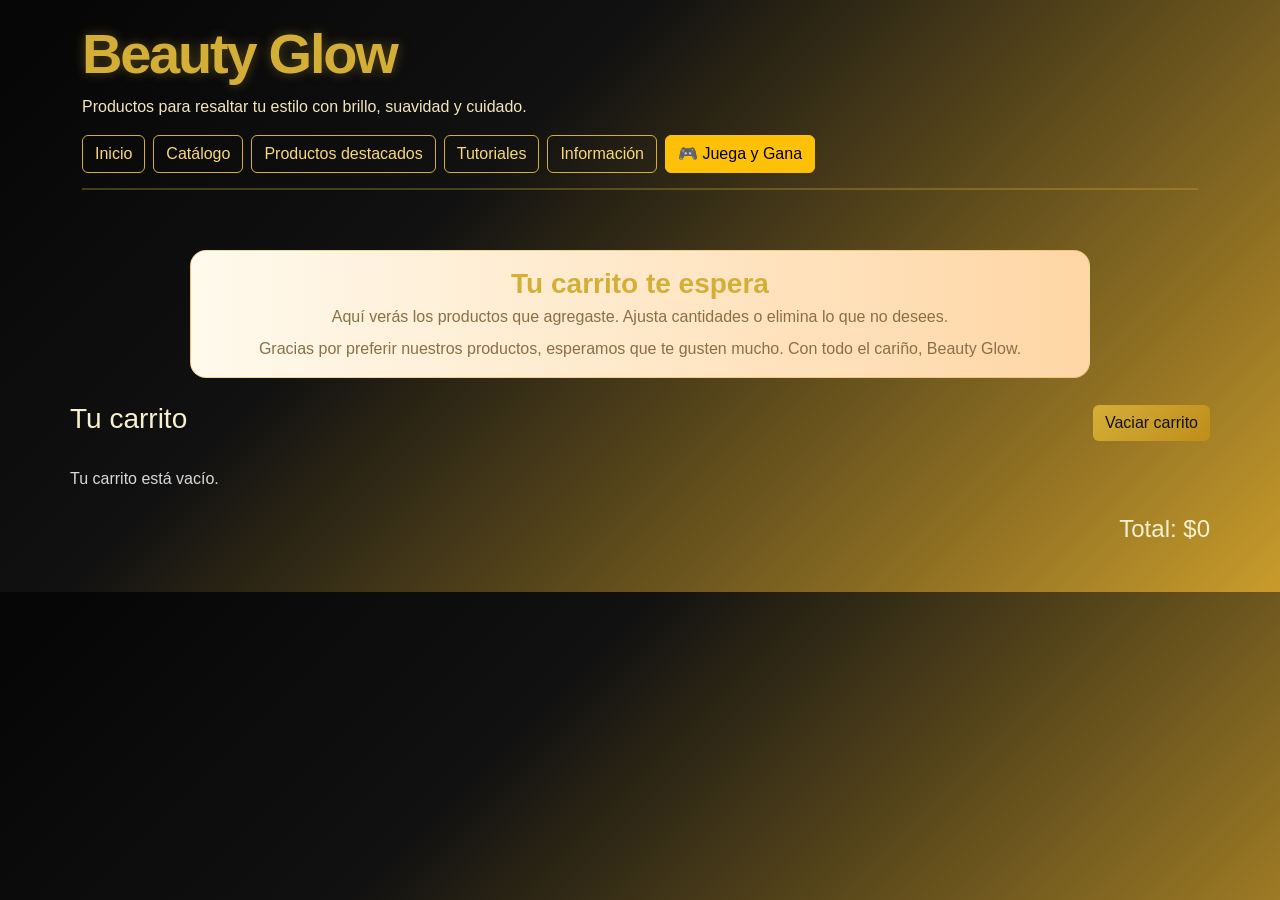
<file: carrito.html>
<!DOCTYPE html>
<html lang="es">
<head>
  <meta charset="UTF-8" />
  <meta name="viewport" content="width=device-width, initial-scale=1.0" />
  <title>Tu carrito - Salome Makeup</title>
  <link href="https://cdn.jsdelivr.net/npm/bootstrap@5.3.8/dist/css/bootstrap.min.css" rel="stylesheet" />
  <style>
    body {
      background: linear-gradient(135deg, #050505 0%, #111111 35%, #c89b2b 100%);
      font-family: Arial, sans-serif;
      color: #f7f1d0;
    }
    .catalog-header {
      border-bottom: 2px solid rgba(212, 175, 55, 0.3);
      padding-bottom: 15px;
    }
    .btn-outline-pink {
      border-color: #d4af37;
      color: #f7d979;
      background: transparent;
    }
    .btn-outline-pink:hover {
      background: rgba(212, 175, 55, 0.1);
      color: #f7d979;
      border-color: #d4af37;
    }
    .cart-wrapper { padding: 40px 0; }
    .cart-item {
      border-radius: 12px;
      background: rgba(20, 20, 20, 0.95);
      border: 1px solid rgba(212, 175, 55, 0.75);
      padding: 12px;
      box-shadow: 0 8px 18px rgba(0,0,0,0.3);
      color: #f5f5f5;
    }
    .cart-item img { width: 100px; height: 80px; object-fit: cover; border-radius: 8px; }
    .price { font-weight: 700; color: #f3cf65; }
    .text-muted { color: #d9d9d9 !important; }
    .btn-outline-secondary {
      border-color: #d4af37;
      color: #f7d979;
    }
    .btn-outline-secondary:hover {
      background: rgba(212, 175, 55, 0.2);
      color: #f7d979;
      border-color: #d4af37;
    }
    .btn-pink {
      background: linear-gradient(135deg, #d4af37, #c08d1a);
      color: #111;
      border: none;
    }
    .btn-pink:hover {
      filter: brightness(1.1);
    }
  </style>
</head>
<body>
  <div class="container">
    <header class="catalog-header" style="margin-top: 20px; margin-bottom: 20px;">
      <div class="d-flex justify-content-between align-items-center flex-wrap gap-3">
        <div>
          <h1 class="display-4 fw-bold" style="color:#d4af37; letter-spacing: -0.04em; margin: 0; text-shadow: 0 0 12px rgba(212, 175, 55, 0.35);">Beauty Glow</h1>
          <p class="mt-2 mb-0" style="color:#f3e6be;">Productos para resaltar tu estilo con brillo, suavidad y cuidado.</p>
        </div>
        <div class="d-flex align-items-center gap-2">
          <a href="../index.html" class="btn btn-outline-pink">Inicio</a>
          <a href="catalogo.html" class="btn btn-outline-pink">Catálogo</a>
          <a href="pagina2.html" class="btn btn-outline-pink">Productos destacados</a>
          <a href="pagina 4" class="btn btn-outline-pink">Tutoriales</a>
          <a href="pagina 5" class="btn btn-outline-pink">Información</a>
          <a href="../juga_gana.html" class="btn btn-warning">🎮 Juega y Gana</a>
        </div>
      </div>
    </header>
  </div>

  <div class="container cart-wrapper">
    <div class="text-center mb-4">
      <div class="p-3 rounded-4 mx-auto" style="max-width:900px; background: linear-gradient(90deg,#fffaed,#ffd6a5); border:1px solid rgba(212,175,55,0.4);">
        <h3 class="mb-1" style="color:#d4af37; font-weight:700;">Tu carrito te espera</h3>
        <p class="mb-0" style="color:#8b6f47;">Aquí verás los productos que agregaste. Ajusta cantidades o elimina lo que no desees.</p>
        <p class="mb-0 mt-2" style="color:#8b6f47;">Gracias por preferir nuestros productos, esperamos que te gusten mucho. Con todo el cariño, Beauty Glow.</p>
      </div>
    </div>

    <div class="d-flex justify-content-between align-items-center mb-4">
      <h1 class="h3">Tu carrito</h1>
      <div>
        <button id="clearCart" class="btn btn-pink">Vaciar carrito</button>
      </div>
    </div>

    <div id="cartContainer"></div>

    <div class="mt-4 text-end">
      <h4>Total: <span id="cartTotal">$0</span></h4>
    </div>
  </div>

  <script>
    function formatPrice(p) {
      return p;
    }

    function renderCart() {
      const container = document.getElementById('cartContainer');
      const totalEl = document.getElementById('cartTotal');
      const cart = JSON.parse(localStorage.getItem('cart') || '[]');
      container.innerHTML = '';
      if (!cart.length) {
        container.innerHTML = '<p class="text-muted">Tu carrito está vacío.</p>';
        totalEl.textContent = '$0';
        return;
      }

      let total = 0;
      cart.forEach((item, index) => {
        const priceNum = Number(String(item.price).replace(/[^0-9.-]+/g, '')) || 0;
        total += priceNum * (item.quantity || 1);

        const el = document.createElement('div');
        el.className = 'd-flex align-items-center gap-3 mb-3 cart-item';
        el.innerHTML = `
          <img src="${item.image}" alt="${item.alt || item.name}">
          <div class="flex-grow-1">
            <div class="d-flex justify-content-between align-items-start">
              <div>
                <div class="fw-bold">${item.name}</div>
                <div class="text-muted small">${item.price}</div>
              </div>
              <div class="text-end">
                <div class="price">${item.price}</div>
                <div class="mt-2">
                  <button class="btn btn-sm btn-outline-secondary me-1 qty-decrease" data-index="${index}">-</button>
                  <span class="mx-1">${item.quantity || 1}</span>
                  <button class="btn btn-sm btn-outline-secondary ms-1 qty-increase" data-index="${index}">+</button>
                </div>
                <div class="mt-2">
                  <button class="btn btn-sm btn-danger remove-item" data-index="${index}">Eliminar</button>
                </div>
              </div>
            </div>
          </div>
        `;
        container.appendChild(el);
      });

      totalEl.textContent = '$' + total.toLocaleString();

      // hooks
      document.querySelectorAll('.remove-item').forEach(btn => btn.addEventListener('click', function(){
        const i = Number(this.dataset.index);
        const c = JSON.parse(localStorage.getItem('cart') || '[]');
        c.splice(i,1);
        localStorage.setItem('cart', JSON.stringify(c));
        renderCart();
      }));

      document.querySelectorAll('.qty-increase').forEach(btn => btn.addEventListener('click', function(){
        const i = Number(this.dataset.index);
        const c = JSON.parse(localStorage.getItem('cart') || '[]');
        c[i].quantity = (c[i].quantity || 1) + 1;
        localStorage.setItem('cart', JSON.stringify(c));
        renderCart();
      }));

      document.querySelectorAll('.qty-decrease').forEach(btn => btn.addEventListener('click', function(){
        const i = Number(this.dataset.index);
        const c = JSON.parse(localStorage.getItem('cart') || '[]');
        c[i].quantity = Math.max(1, (c[i].quantity || 1) - 1);
        localStorage.setItem('cart', JSON.stringify(c));
        renderCart();
      }));
    }

    document.getElementById('clearCart').addEventListener('click', function(){
      if (confirm('¿Vaciar el carrito?')) {
        localStorage.removeItem('cart');
        renderCart();
      }
    });

    document.addEventListener('DOMContentLoaded', function(){
      renderCart();
    });
  </script>

</body>
</html>
</file>
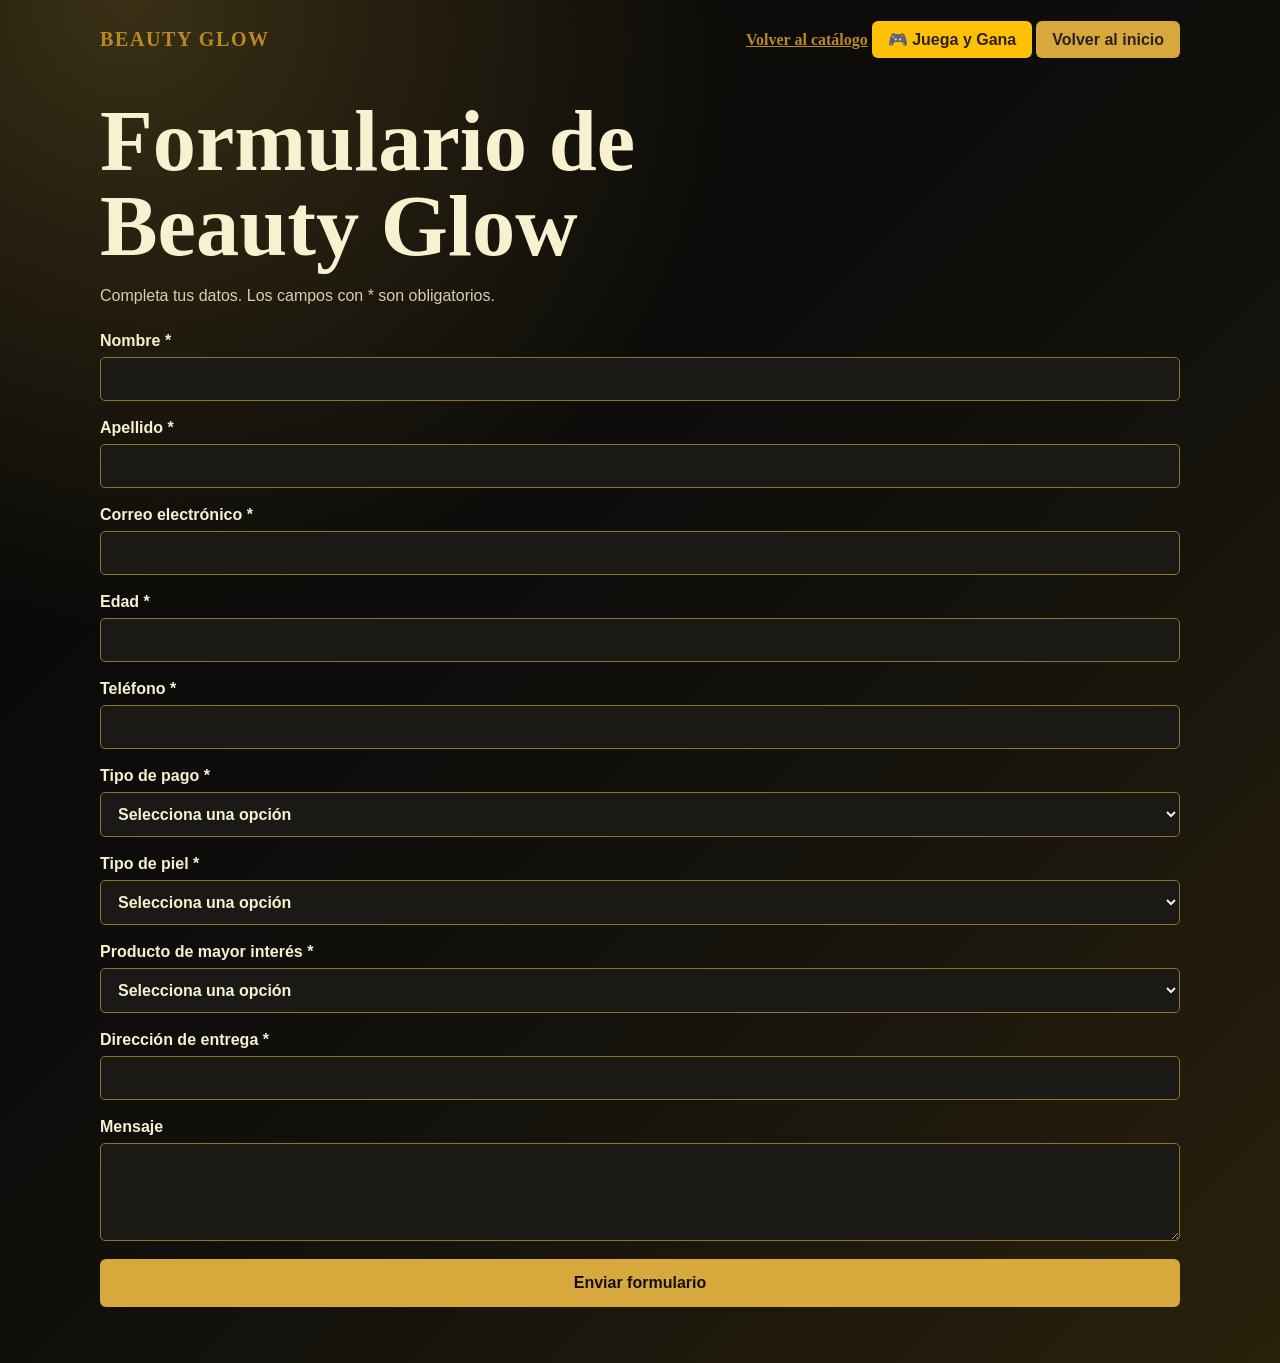
<file: formulario.html>
<!DOCTYPE html>
<html lang="es">
<head>
    <meta charset="UTF-8">
    <meta name="viewport" content="width=device-width, initial-scale=1.0">
    <title>Beauty Glow | Formulario personalizado</title>
    <style>
        :root {
            --ink: #f7f1d0;
            --muted: #d8cfae;
            --rose: #d4af37;
            --rose-dark: #b88a1f;
            --rose-soft: #211d12;
            --gold: #d7a83c;
            --line: #8f7425;
            --paper: #11100d;
        }

        * { box-sizing: border-box; }

        body {
            margin: 0;
            min-height: 100vh;
            color: var(--ink);
            font-family: Georgia, 'Times New Roman', serif;
            background: radial-gradient(circle at 10% 0%, #3a3016 0, transparent 35%),
                linear-gradient(135deg, #050505 0%, #11100d 55%, #2a210c 100%);
        }

        .page {
            width: min(1080px, calc(100% - 32px));
            margin: 0 auto;
            padding: 28px 0 56px;
        }

        .topbar {
            display: flex;
            justify-content: space-between;
            align-items: center;
            gap: 20px;
            margin-bottom: 48px;
        }

        .brand {
            color: var(--rose-dark);
            font-size: 1.25rem;
            font-weight: bold;
            letter-spacing: .08em;
            text-transform: uppercase;
        }

        .back-link { color: var(--rose-dark); font-weight: bold; }

        .home-button {
            padding: 10px 16px;
            border-radius: 6px;
            color: #2d2020;
            background: var(--gold);
            font-family: Arial, sans-serif;
            font-weight: bold;
            text-decoration: none;
        }

        .home-button:hover { background: #f0c95f; }

        .game-button {
            padding: 10px 16px;
            border-radius: 6px;
            color: #2d2020;
            background: #ffc107;
            font-family: Arial, sans-serif;
            font-weight: bold;
            text-decoration: none;
        }

        .game-button:hover { background: #ffb300; }

        .intro {
            max-width: 720px;
            margin-bottom: 34px;
        }

        .eyebrow {
            margin: 0 0 12px;
            color: var(--rose);
            font-family: Arial, sans-serif;
            font-size: .78rem;
            font-weight: bold;
            letter-spacing: .18em;
            text-transform: uppercase;
        }

        h1 {
            max-width: 680px;
            margin: 0;
            font-size: clamp(2.6rem, 7vw, 5.4rem);
            line-height: .98;
            letter-spacing: 0;
        }

        .intro p {
            max-width: 620px;
            margin: 22px 0 0;
            color: var(--muted);
            font-family: Arial, sans-serif;
            font-size: 1.08rem;
            line-height: 1.65;
        }

        .layout {
            display: grid;
            grid-template-columns: .82fr 1.18fr;
            gap: 24px;
            align-items: start;
        }

        .info-panel, .form-panel {
            border: 1px solid rgba(212, 175, 55, .45);
            border-radius: 12px;
            box-shadow: 0 18px 45px rgba(0, 0, 0, .35);
        }

        .info-panel {
            padding: 30px;
            color: #f7f1d0;
            background: #090909;
        }

        .info-panel h2 { margin-top: 0; font-size: 2rem; }

        .benefits {
            margin: 24px 0 30px;
            padding: 0;
            list-style: none;
            font-family: Arial, sans-serif;
            line-height: 1.5;
        }

        .benefits li { margin: 16px 0; }
        .benefits strong { display: block; color: #f2d67a; }

        .start-button {
            display: inline-block;
            width: 100%;
            padding: 15px 20px;
            border: 0;
            border-radius: 6px;
            color: #2d2020;
            background: var(--gold);
            font-family: Arial, sans-serif;
            font-size: 1rem;
            font-weight: bold;
            text-align: center;
            text-decoration: none;
            cursor: pointer;
        }

        .start-button:hover { background: #f0c95f; }

        .form-panel {
            padding: clamp(22px, 4vw, 38px);
            background: var(--paper);
        }

        .form-panel h2 { margin-top: 0; font-size: 2rem; }
        .form-note { color: var(--muted); font-family: Arial, sans-serif; line-height: 1.5; }

        form { display: grid; gap: 18px; margin-top: 24px; }
        .field-row { display: grid; grid-template-columns: 1fr 1fr; gap: 16px; }
        label { display: grid; gap: 7px; color: var(--ink); font-family: Arial, sans-serif; font-weight: bold; }
        input, select, textarea {
            width: 100%;
            padding: 12px 13px;
            border: 1px solid var(--line);
            border-radius: 5px;
            color: var(--ink);
            background: #1a1915;
            font: inherit;
        }
        textarea { min-height: 96px; resize: vertical; }
        input:focus, select:focus, textarea:focus { outline: 3px solid rgba(212, 175, 55, .22); border-color: var(--rose); }
        .submit-button { background: var(--gold); color: #111; }
        .submit-button:hover { background: var(--rose-dark); }
        .success { display: none; padding: 14px; border-left: 4px solid #278158; color: #17583d; background: #e8f7ef; font-family: Arial, sans-serif; line-height: 1.5; }
        .success.visible { display: block; }

        @media (max-width: 760px) {
            .topbar { margin-bottom: 32px; }
            .layout, .field-row { grid-template-columns: 1fr; }
            .info-panel, .form-panel { padding: 24px; }
        }
    </style>
</head>
<body>
    <main class="page">
        <header class="topbar">
            <strong class="brand">Beauty Glow</strong>
            <nav>
                <a class="back-link" href="catalogo.html">Volver al catálogo</a>
                <a class="game-button" href="../juga_gana.html">🎮 Juega y Gana</a>
                <a class="home-button" href="../index.html">Volver al inicio</a>
            </nav>
        </header>

        <h1 id="form-title">Formulario de Beauty Glow</h1>
        <p class="form-note">Completa tus datos. Los campos con * son obligatorios.</p>

        <form id="beauty-form" method="post" action="procesar_formulario.php">
            <label for="nombre">Nombre *<input id="nombre" name="nombre" type="text" required></label>
            <label for="apellido">Apellido *<input id="apellido" name="apellido" type="text" required></label>
            <label for="correo">Correo electrónico *<input id="correo" name="correo" type="email" required></label>
            <label for="edad">Edad *<input id="edad" name="edad" type="number" min="1" max="120" required></label>
            <label for="telefono">Teléfono *<input id="telefono" name="telefono" type="tel" required></label>
            <label for="pago">Tipo de pago *
                <select id="pago" name="pago" required>
                    <option value="">Selecciona una opción</option>
                    <option>Tarjeta de crédito</option>
                    <option>Tarjeta débito</option>
                    <option>Transferencia bancaria</option>
                    <option>Pago contra entrega</option>
                </select>
            </label>
            <label for="piel">Tipo de piel *
                <select id="piel" name="piel" required>
                    <option value="">Selecciona una opción</option>
                    <option>Normal</option>
                    <option>Seca</option>
                    <option>Mixta</option>
                    <option>Grasa</option>
                    <option>Sensible</option>
                </select>
            </label>
            <label for="interes">Producto de mayor interés *
                <select id="interes" name="interes" required>
                    <option value="">Selecciona una opción</option>
                    <option>Maquillaje</option>
                    <option>Cuidado facial</option>
                    <option>Labios</option>
                    <option>Accesorios</option>
                </select>
            </label>
            <label for="direccion">Dirección de entrega *<input id="direccion" name="direccion" type="text" required></label>
            <label for="mensaje">Mensaje<textarea id="mensaje" name="mensaje" rows="4"></textarea></label>
            <button class="start-button submit-button" type="submit">Enviar formulario</button>
        </form>
    </main>
</body>
</html>
</file>
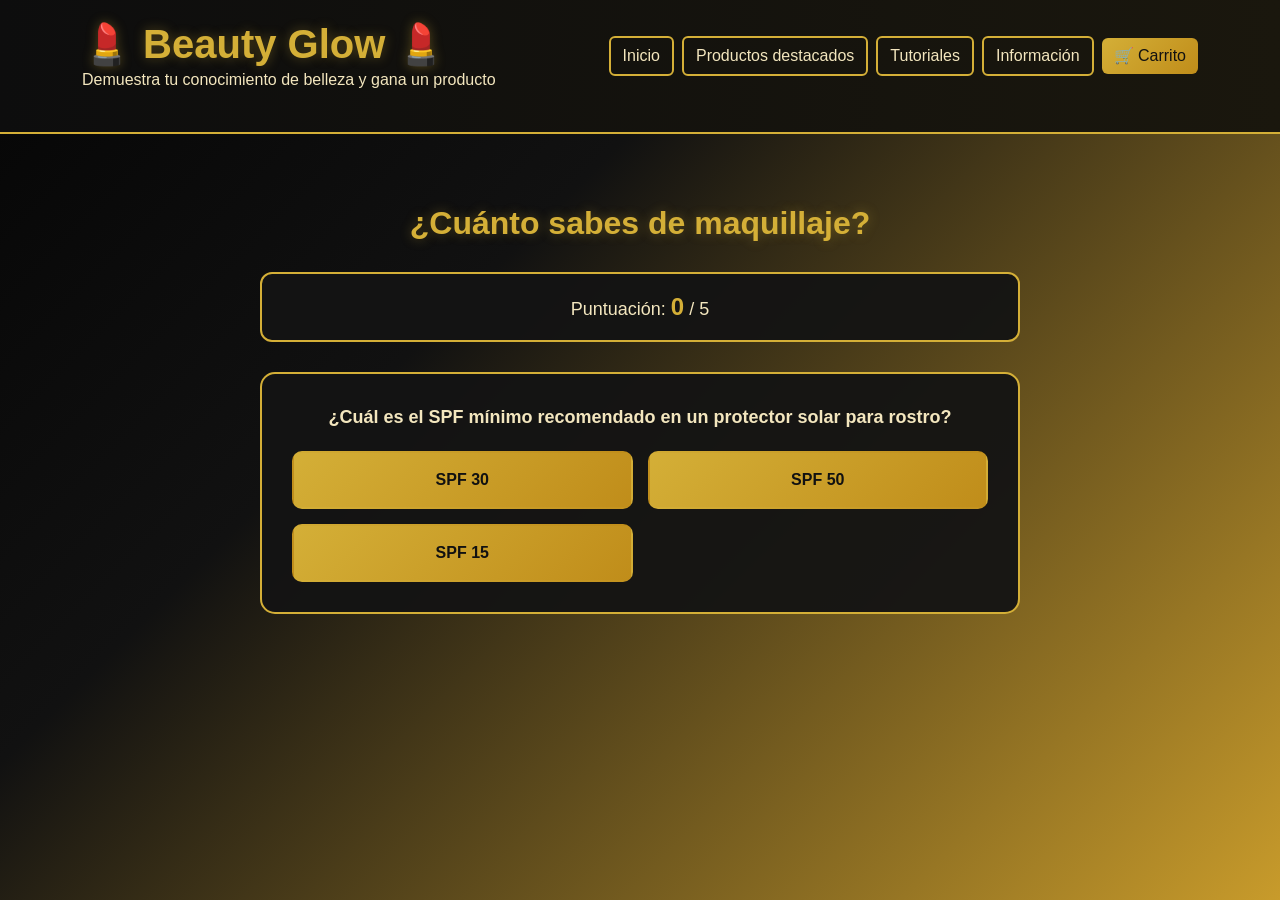
<file: juga_gana.html>
<!DOCTYPE html>
<html lang="es">
<head>
  <meta charset="UTF-8" />
  <meta name="viewport" content="width=device-width, initial-scale=1.0" />
  <title>Juega y Gana - Beauty Glow</title>
  <link href="https://cdn.jsdelivr.net/npm/bootstrap@5.3.8/dist/css/bootstrap.min.css" rel="stylesheet" />
  <style>
    body {
      background: linear-gradient(135deg, #050505 0%, #111111 35%, #c89b2b 100%);
      font-family: Arial, sans-serif;
      color: #f7f1d0;
      min-height: 100vh;
    }

    .header {
      background: linear-gradient(90deg, #0d0d0d, #1a170d);
      padding: 20px 0;
      border-bottom: 2px solid #d4af37;
      margin-bottom: 30px;
    }

    .header h1 {
      color: #d4af37;
      font-weight: 700;
      margin-bottom: 10px;
      text-shadow: 0 0 12px rgba(212, 175, 55, 0.35);
    }

    .game-container {
      max-width: 800px;
      margin: 0 auto;
      padding: 40px 20px;
    }

    .game-title {
      text-align: center;
      color: #d4af37;
      font-weight: 700;
      font-size: 2rem;
      margin-bottom: 30px;
      text-shadow: 0 0 12px rgba(212, 175, 55, 0.35);
    }

    .score-display {
      text-align: center;
      background: rgba(20, 20, 20, 0.95);
      border: 2px solid #d4af37;
      border-radius: 12px;
      padding: 15px;
      margin-bottom: 30px;
      font-size: 18px;
      color: #f3e6be;
    }

    .score-display strong {
      color: #d4af37;
      font-size: 24px;
    }

    .question-card {
      background: rgba(20, 20, 20, 0.95);
      border: 2px solid #d4af37;
      border-radius: 15px;
      padding: 30px;
      margin-bottom: 30px;
      text-align: center;
    }

    .product-image {
      width: 150px;
      height: 150px;
      object-fit: cover;
      border-radius: 10px;
      margin: 20px auto;
      border: 2px solid #d4af37;
      display: block;
    }

    .question-text {
      font-size: 18px;
      color: #f3e6be;
      margin-bottom: 20px;
      font-weight: 600;
    }

    .options {
      display: grid;
      grid-template-columns: 1fr 1fr;
      gap: 15px;
      margin-top: 20px;
    }

    .option-btn {
      background: linear-gradient(135deg, #d4af37, #c08d1a);
      color: #111;
      border: 2px solid transparent;
      border-radius: 10px;
      padding: 15px;
      font-weight: 600;
      cursor: pointer;
      transition: all 0.3s ease;
    }

    .option-btn:hover {
      transform: scale(1.05);
      box-shadow: 0 6px 20px rgba(212, 175, 55, 0.5);
    }

    .option-btn.correct {
      background: linear-gradient(135deg, #4caf50, #45a049);
      border-color: #81c784;
    }

    .option-btn.wrong {
      background: linear-gradient(135deg, #f44336, #d32f2f);
      border-color: #ef5350;
    }

    .option-btn:disabled {
      opacity: 0.6;
      cursor: not-allowed;
    }

    .modal-content {
      background: linear-gradient(135deg, #0d0d0d, #1a170d);
      border: 3px solid #d4af37;
    }

    .victory-title {
      color: #d4af37;
      font-weight: 700;
      font-size: 2.5rem;
      text-shadow: 0 0 12px rgba(212, 175, 55, 0.35);
      animation: bounce 1s ease infinite;
    }

    @keyframes bounce {
      0%, 100% { transform: translateY(0); }
      50% { transform: translateY(-20px); }
    }

    .prize-message {
      background: linear-gradient(90deg, #ffd700, #ffed4e);
      color: #111;
      padding: 20px;
      border-radius: 12px;
      font-size: 18px;
      font-weight: 700;
      margin: 20px 0;
      box-shadow: 0 8px 20px rgba(255, 215, 0, 0.4);
    }

    .product-card {
      text-align: center;
      padding: 20px;
      background: rgba(20, 20, 20, 0.95);
      border: 2px solid #d4af37;
      border-radius: 12px;
      margin: 20px 0;
    }

    .product-card img {
      max-width: 180px;
      height: auto;
      margin-bottom: 15px;
      border-radius: 8px;
      border: 2px solid #d4af37;
    }

    .product-card h3 {
      color: #d4af37;
      font-weight: 700;
      margin-bottom: 10px;
    }

    .product-card .price {
      color: #f3cf65;
      font-size: 20px;
      font-weight: 700;
    }

    .next-btn {
      background: linear-gradient(135deg, #d4af37, #c08d1a);
      color: #111;
      border: none;
      padding: 12px 30px;
      border-radius: 10px;
      font-weight: 600;
      cursor: pointer;
      margin-top: 20px;
    }

    .next-btn:hover {
      filter: brightness(1.1);
    }

    .next-btn:disabled {
      opacity: 0.5;
      cursor: not-allowed;
    }

    .btn-pink {
      background: linear-gradient(135deg, #d4af37, #c08d1a);
      color: #111 !important;
      border: none;
    }

    .btn-pink:hover {
      filter: brightness(1.1);
    }

    .btn-outline-light {
      color: #f3e6be !important;
      border: 2px solid #d4af37 !important;
    }

    .btn-outline-light:hover {
      background: rgba(212, 175, 55, 0.2) !important;
      border-color: #ffed4e !important;
    }

    .loss-title {
      color: #f44336;
      font-weight: 700;
      font-size: 2.5rem;
      text-shadow: 0 0 12px rgba(244, 67, 54, 0.35);
      animation: shake 0.5s ease;
    }

    @keyframes shake {
      0%, 100% { transform: translateX(0); }
      25% { transform: translateX(-10px); }
      75% { transform: translateX(10px); }
    }

    .loss-message {
      background: linear-gradient(90deg, #f44336, #d32f2f);
      color: #fff;
      padding: 20px;
      border-radius: 12px;
      font-size: 18px;
      font-weight: 700;
      margin: 20px 0;
      box-shadow: 0 8px 20px rgba(244, 67, 54, 0.4);
    }

    .loss-overlay {
      position: fixed;
      top: 0;
      left: 0;
      width: 100%;
      height: 100%;
      background: rgba(0, 0, 0, 0.9);
      display: flex;
      align-items: center;
      justify-content: center;
      z-index: 9999;
      animation: fadeIn 0.3s ease;
    }

    .loss-popup {
      background: linear-gradient(135deg, #d32f2f, #b71c1c);
      border: 5px solid #ff9800;
      border-radius: 30px;
      padding: 60px 50px;
      text-align: center;
      box-shadow: 0 30px 100px rgba(0, 0, 0, 0.9);
      max-width: 700px;
      animation: popupScale 0.5s ease;
    }

    .loss-popup-title {
      color: #ffeb3b;
      font-size: 6rem;
      font-weight: 900;
      margin-bottom: 30px;
      text-shadow: 0 0 40px rgba(255, 152, 0, 1), 0 0 80px rgba(255, 0, 0, 0.7);
      animation: bounce 1s ease;
      letter-spacing: 2px;
    }

    .loss-popup-text {
      color: #fff;
      font-size: 18px;
      margin-bottom: 30px;
    }

    @keyframes fadeIn {
      from { opacity: 0; }
      to { opacity: 1; }
    }

    @keyframes popupScale {
      from { transform: scale(0.5); opacity: 0; }
      to { transform: scale(1); opacity: 1; }
    }

    @keyframes bounce {
      0%, 100% { transform: translateY(0) scale(1); }
      50% { transform: translateY(-20px) scale(1.1); }
    }

    .message-overlay {
      position: fixed;
      top: 0;
      left: 0;
      width: 100%;
      height: 100%;
      background: rgba(0, 0, 0, 0.95);
      display: flex;
      align-items: center;
      justify-content: center;
      z-index: 9999;
      animation: fadeIn 0.3s ease;
    }

    .message-popup {
      background: linear-gradient(135deg, #1a1a1a, #2d2d2d);
      border: 4px solid #d4af37;
      border-radius: 25px;
      padding: 50px 45px;
      text-align: center;
      box-shadow: 0 30px 100px rgba(0, 0, 0, 0.9);
      max-width: 650px;
      animation: popupScale 0.5s ease;
    }

    .message-popup-title {
      color: #d4af37;
      font-size: 2rem;
      font-weight: 700;
      margin-bottom: 25px;
      text-shadow: 0 0 20px rgba(212, 175, 55, 0.5);
    }

    .message-popup-text {
      color: #f3e6be;
      font-size: 18px;
      line-height: 1.8;
      margin-bottom: 30px;
    }

    .message-popup-signature {
      color: #ffeb3b;
      font-size: 20px;
      font-weight: 700;
      margin-top: 25px;
      text-shadow: 0 0 15px rgba(255, 235, 59, 0.4);
    }

    .victory-overlay {
      position: fixed;
      top: 0;
      left: 0;
      width: 100%;
      height: 100%;
      background: linear-gradient(135deg, rgba(0, 0, 0, 0.8), rgba(20, 20, 20, 0.9));
      display: flex;
      align-items: center;
      justify-content: center;
      z-index: 9999;
      animation: fadeIn 0.3s ease;
    }

    .victory-popup {
      background: linear-gradient(135deg, #1a1a1a, #2d2d2d);
      border: 5px solid #d4af37;
      border-radius: 30px;
      padding: 50px 50px;
      text-align: center;
      box-shadow: 0 30px 100px rgba(212, 175, 55, 0.4);
      max-width: 750px;
      animation: popupScale 0.5s ease;
    }

    .victory-popup-title {
      color: #ffeb3b;
      font-size: 6rem;
      font-weight: 900;
      margin-bottom: 25px;
      text-shadow: 0 0 40px rgba(212, 175, 55, 1), 0 0 80px rgba(255, 215, 0, 0.8);
      animation: bounce 1s ease;
      letter-spacing: 3px;
    }

    .victory-popup-message {
      color: #f3e6be;
      font-size: 20px;
      line-height: 1.8;
      margin-bottom: 30px;
      font-weight: 600;
    }

    .victory-product-image {
      width: 200px;
      height: 200px;
      object-fit: cover;
      border-radius: 15px;
      margin: 25px auto;
      border: 3px solid #d4af37;
      display: block;
      box-shadow: 0 0 30px rgba(212, 175, 55, 0.4);
    }

    .victory-product-name {
      color: #d4af37;
      font-size: 24px;
      font-weight: 700;
      margin-bottom: 10px;
      text-shadow: 0 0 15px rgba(212, 175, 55, 0.5);
    }

    .victory-product-price {
      color: #ffeb3b;
      font-size: 22px;
      font-weight: 700;
      margin-bottom: 30px;
    }
  </style>
</head>
<body>
  <div class="header">
    <div class="container">
      <div class="d-flex justify-content-between align-items-center flex-wrap gap-3" style="margin-bottom: 20px;">
        <div>
          <h1 style="color: #d4af37; font-weight: 700; margin-bottom: 10px; text-shadow: 0 0 12px rgba(212, 175, 55, 0.35); margin: 0;">💄 Beauty Glow 💄</h1>
          <p style="color: #f3e6be; margin: 0;">Demuestra tu conocimiento de belleza y gana un producto</p>
        </div>
        <div class="d-flex align-items-center gap-2" style="flex-wrap: wrap;">
          <a href="index.html" class="btn btn-outline-light">Inicio</a>
          <a href="imagenes10/pagina2.html" class="btn btn-outline-light">Productos destacados</a>
          <a href="imagenes10/pagina%204" class="btn btn-outline-light">Tutoriales</a>
          <a href="imagenes10/pagina%205" class="btn btn-outline-light">Información</a>
          <a href="imagenes10/carrito.html" class="btn btn-pink">🛒 Carrito</a>
        </div>
      </div>
    </div>
  </div>

  <div class="game-container">
    <h2 class="game-title">¿Cuánto sabes de maquillaje?</h2>
    
    <div class="score-display">
      Puntuación: <strong id="scoreValue">0</strong> / 5
    </div>

    <div id="gameArea"></div>

    <button class="next-btn" id="nextBtn" onclick="nextQuestion()" style="display:none; width:100%; padding: 15px;">SIGUIENTE PREGUNTA →</button>
    <button class="next-btn" id="restartBtn" onclick="restartGame()" style="display:none; width:100%; padding: 15px;">🔄 JUGAR DE NUEVO</button>
  </div>

  <!-- Overlay de Mensaje de Agradecimiento -->
  <div id="messageOverlay" class="message-overlay" style="display: none;">
    <div class="message-popup">
      <div class="message-popup-title">💖 Lo Sentimos 💖</div>
      <div class="message-popup-text">
        <p>Lo sentimos pero este juego solo tiene una oportunidad para ganar.</p>
        <p>Gracias por participar en nuestra promoción.</p>
        <p>Puedes intentarlo de nuevo en una siguiente compra.</p>
      </div>
      <div class="message-popup-signature">CON CARIÑO<br>✨ BEAUTY GLOW ✨</div>
      <div class="d-flex gap-2 justify-content-center" style="flex-wrap: wrap; margin-top: 30px;">
        <a href="imagenes10/catalogo.html" class="btn btn-warning btn-lg">📚 Ver Catálogo</a>
        <a href="index.html" class="btn btn-outline-light btn-lg">🏠 Ir al Inicio</a>
      </div>
    </div>
  </div>

  <!-- Overlay de Victoria -->
  <div id="victoryOverlay" class="victory-overlay" style="display: none;">
    <div class="victory-popup">
      <div class="victory-popup-title">🎉 ¡GANASTE! 🎉</div>
      <div class="victory-popup-message">
        Beauty Glow te regala este producto por haber ganado nuestro juego.
        <br><strong>¡Felicidades tu producto es!</strong>
      </div>
      <div id="victoryProductContent"></div>
      <div class="d-flex gap-2 justify-content-center" style="flex-wrap: wrap; margin-top: 30px;">
        <button class="btn btn-warning btn-lg" onclick="goToCatalog()">🛍️ Ver en Catálogo</button>
        <a href="index.html" class="btn btn-outline-light btn-lg">🏠 Ir al Inicio</a>
      </div>
    </div>
  </div>

  <!-- Overlay de Pérdida -->
  <div id="lossOverlay" class="loss-overlay" style="display: none;">
    <div class="loss-popup">
      <div class="loss-popup-title">❌ ¡PERDISTE! ❌</div>
      <div class="loss-popup-text">
        Respondiste incorrectamente
      </div>
      <p style="color: #fff; font-size: 18px; margin-bottom: 30px;">
        Tu puntuación fue: <strong style="color: #ffeb3b; font-size: 24px;" id="popupScore">0</strong> / 5
      </p>
      <div class="d-flex gap-2 justify-content-center" style="flex-wrap: wrap;">
        <button class="btn btn-pink btn-lg" onclick="playAgain()">🎮 Intentar de Nuevo</button>
        <a href="imagenes10/catalogo.html" class="btn btn-outline-light btn-lg">📚 Ver Catálogo</a>
        <a href="index.html" class="btn btn-outline-light btn-lg">🏠 Ir al Inicio</a>
      </div>
    </div>
  </div>

  <!-- Modal Derrota -->
  <div class="modal fade" id="lossModal" tabindex="-1" data-bs-backdrop="static" data-bs-keyboard="false">
    <div class="modal-dialog modal-dialog-centered">
      <div class="modal-content">
        <div class="modal-body text-center p-5">
          <div class="loss-title">❌ ¡PERDISTE! ❌</div>
          
          <div class="loss-message">
            Lamentablemente respondiste incorrectamente
          </div>

          <p style="color: #f3e6be; font-size: 16px; margin-bottom: 20px;">
            Tu puntuación fue: <strong id="finalScore" style="color: #d4af37; font-size: 20px;">0</strong> / 5
          </p>

          <p style="color: #f3e6be; font-size: 14px; margin-bottom: 25px;">
            ¡No te desanimes! Aprende más sobre nuestros productos y vuelve a intentarlo.
          </p>

          <div class="d-flex gap-2 justify-content-center" style="margin-top: 20px; flex-wrap: wrap;">
            <button class="btn btn-pink btn-lg" onclick="playAgain()">🎮 Intentar de Nuevo</button>
            <a href="imagenes10/catalogo.html" class="btn btn-outline-light btn-lg">📚 Ver Catálogo</a>
            <a href="index.html" class="btn btn-outline-light btn-lg">🏠 Ir al Inicio</a>
          </div>
        </div>
      </div>
    </div>
  </div>

  <!-- Modal Victoria -->
  <div class="modal fade" id="victoryModal" tabindex="-1" data-bs-backdrop="static" data-bs-keyboard="false">
    <div class="modal-dialog modal-dialog-centered">
      <div class="modal-content">
        <div class="modal-body text-center p-5">
          <div class="victory-title">🎉 ¡GANASTE! 🎉</div>
          
          <div class="prize-message">
            ¡NUESTRA TIENDA TE OBSEQUIA ESTE BONO!
          </div>

          <p style="color: #f3e6be; font-size: 16px; margin-bottom: 20px;">
            Felicidades, completaste el juego correctamente. Aquí está tu producto de regalo:
          </p>

          <div id="prizeContent" class="product-card"></div>

          <div class="d-flex gap-2 justify-content-center" style="margin-top: 20px;">
            <button class="btn btn-pink btn-lg" onclick="goToCatalog()">🛍️ Ver en Catálogo</button>
            <button class="btn btn-pink btn-lg" onclick="playAgain()">🎮 Jugar de Nuevo</button>
            <a href="index.html" class="btn btn-outline-light btn-lg">🏠 Ir al Inicio</a>
          </div>
        </div>
      </div>
    </div>
  </div>

  <script>
    const products = [
      { name: "Polvo Suelto", image: "./imagenes10/TIENDA DE MAQUILLAJE_files/polvo.png", price: "$35.000" },
      { name: "Gloss", image: "./imagenes10/gloss.png", price: "$18.000" },
      { name: "Mascarilla", image: "./imagenes10/mascarilla.png", price: "$10.000" },
      { name: "Broncer", image: "./imagenes10/TIENDA DE MAQUILLAJE_files/broncer.png", price: "$25.000" },
      { name: "Primer", image: "./imagenes10/TIENDA DE MAQUILLAJE_files/primer.png", price: "$25.000" },
      { name: "Protector Solar", image: "./imagenes10/TIENDA DE MAQUILLAJE_files/protector solar.png", price: "$26.500" }
    ];

    const questions = [
      {
        question: "¿Cuál es el SPF mínimo recomendado en un protector solar para rostro?",
        options: ["SPF 30", "SPF 50", "SPF 15"],
        correct: 0,
        image: null
      },
      {
        question: "¿En qué orden correcto se aplica el maquillaje de base?",
        options: ["Primer → Base → Corrector → Polvo", "Base → Primer → Polvo → Corrector", "Corrector → Base → Primer → Polvo"],
        correct: 0,
        image: null
      },
      {
        question: "¿Cuál es la función principal de un iluminador en el maquillaje?",
        options: ["Resaltar puntos de luz en el rostro", "Cubrir imperfecciones", "Dar color a las mejillas"],
        correct: 0,
        image: null
      },
      {
        question: "¿Cuánto tiempo debe actuar una mascarilla facial típica?",
        options: ["10-20 minutos", "5 minutos", "30-45 minutos"],
        correct: 0,
        image: null
      },
      {
        question: "¿Cuál es la consistencia correcta de una mascarilla de arcilla?",
        options: ["Espesa y uniforme", "Líquida", "Muy seca"],
        correct: 0,
        image: null
      }
    ];

    let currentQuestion = 0;
    let score = 0;
    let answered = false;

    function loadQuestion() {
      if (currentQuestion >= questions.length) {
        showVictory();
        return;
      }

      const q = questions[currentQuestion];
      let html = '<div class="question-card">';
      
      if (q.image) {
        html += `<img src="${q.image}" alt="producto" class="product-image" onerror="this.src='./imagenes10/TIENDA DE MAQUILLAJE_files/polvo.png'">`;
      }
      
      html += `
        <div class="question-text">${q.question}</div>
        <div class="options">
      `;

      q.options.forEach((option, idx) => {
        html += `
          <button class="option-btn" onclick="answerQuestion(${idx}, ${q.correct})" id="opt${idx}">
            ${option}
          </button>
        `;
      });

      html += '</div></div>';
      
      document.getElementById('gameArea').innerHTML = html;
      document.getElementById('nextBtn').style.display = 'none';
      answered = false;
    }

    function answerQuestion(selected, correct) {
      if (answered) return;
      answered = true;

      const buttons = document.querySelectorAll('.option-btn');
      
      if (selected === correct) {
        score++;
        buttons[selected].classList.add('correct');
        document.getElementById('scoreValue').textContent = score;

        if (currentQuestion < questions.length - 1) {
          setTimeout(() => {
            document.getElementById('nextBtn').style.display = 'block';
          }, 800);
        } else {
          setTimeout(() => showVictory(), 1500);
        }
      } else {
        buttons[selected].classList.add('wrong');
        buttons[correct].classList.add('correct');
        buttons.forEach(btn => btn.disabled = true);
        setTimeout(() => showLoss(), 600);
      }
    }

    function showLoss() {
      document.getElementById('popupScore').textContent = score;
      document.getElementById('lossOverlay').style.display = 'flex';
    }

    function nextQuestion() {
      currentQuestion++;
      loadQuestion();
    }

    function showVictory() {
      const randomProduct = products[Math.floor(Math.random() * products.length)];
      const victoryProductContent = document.getElementById('victoryProductContent');
      victoryProductContent.innerHTML = `
        <img src="${randomProduct.image}" alt="${randomProduct.name}" class="victory-product-image" onerror="this.src='./imagenes10/TIENDA DE MAQUILLAJE_files/polvo.png'">
        <div class="victory-product-name">${randomProduct.name}</div>
      `;

      document.getElementById('victoryOverlay').style.display = 'flex';
    }

    function goToCatalog() {
      window.location.href = 'imagenes10/catalogo.html';
    }

    function playAgain() {
      // Ocultar overlay de pérdida
      document.getElementById('lossOverlay').style.display = 'none';
      // Mostrar mensaje de agradecimiento
      document.getElementById('messageOverlay').style.display = 'flex';
    }

    function restartGame() {
      currentQuestion = 0;
      score = 0;
      answered = false;
      document.getElementById('scoreValue').textContent = '0';
      // Ocultar cualquier modal de victoria
      const victoryModal = document.getElementById('victoryModal');
      if (victoryModal) {
        const modal = bootstrap.Modal.getInstance(victoryModal);
        if (modal) modal.hide();
      }
      loadQuestion();
    }

    document.addEventListener('DOMContentLoaded', loadQuestion);
  </script>
</body>
</html>
</file>
